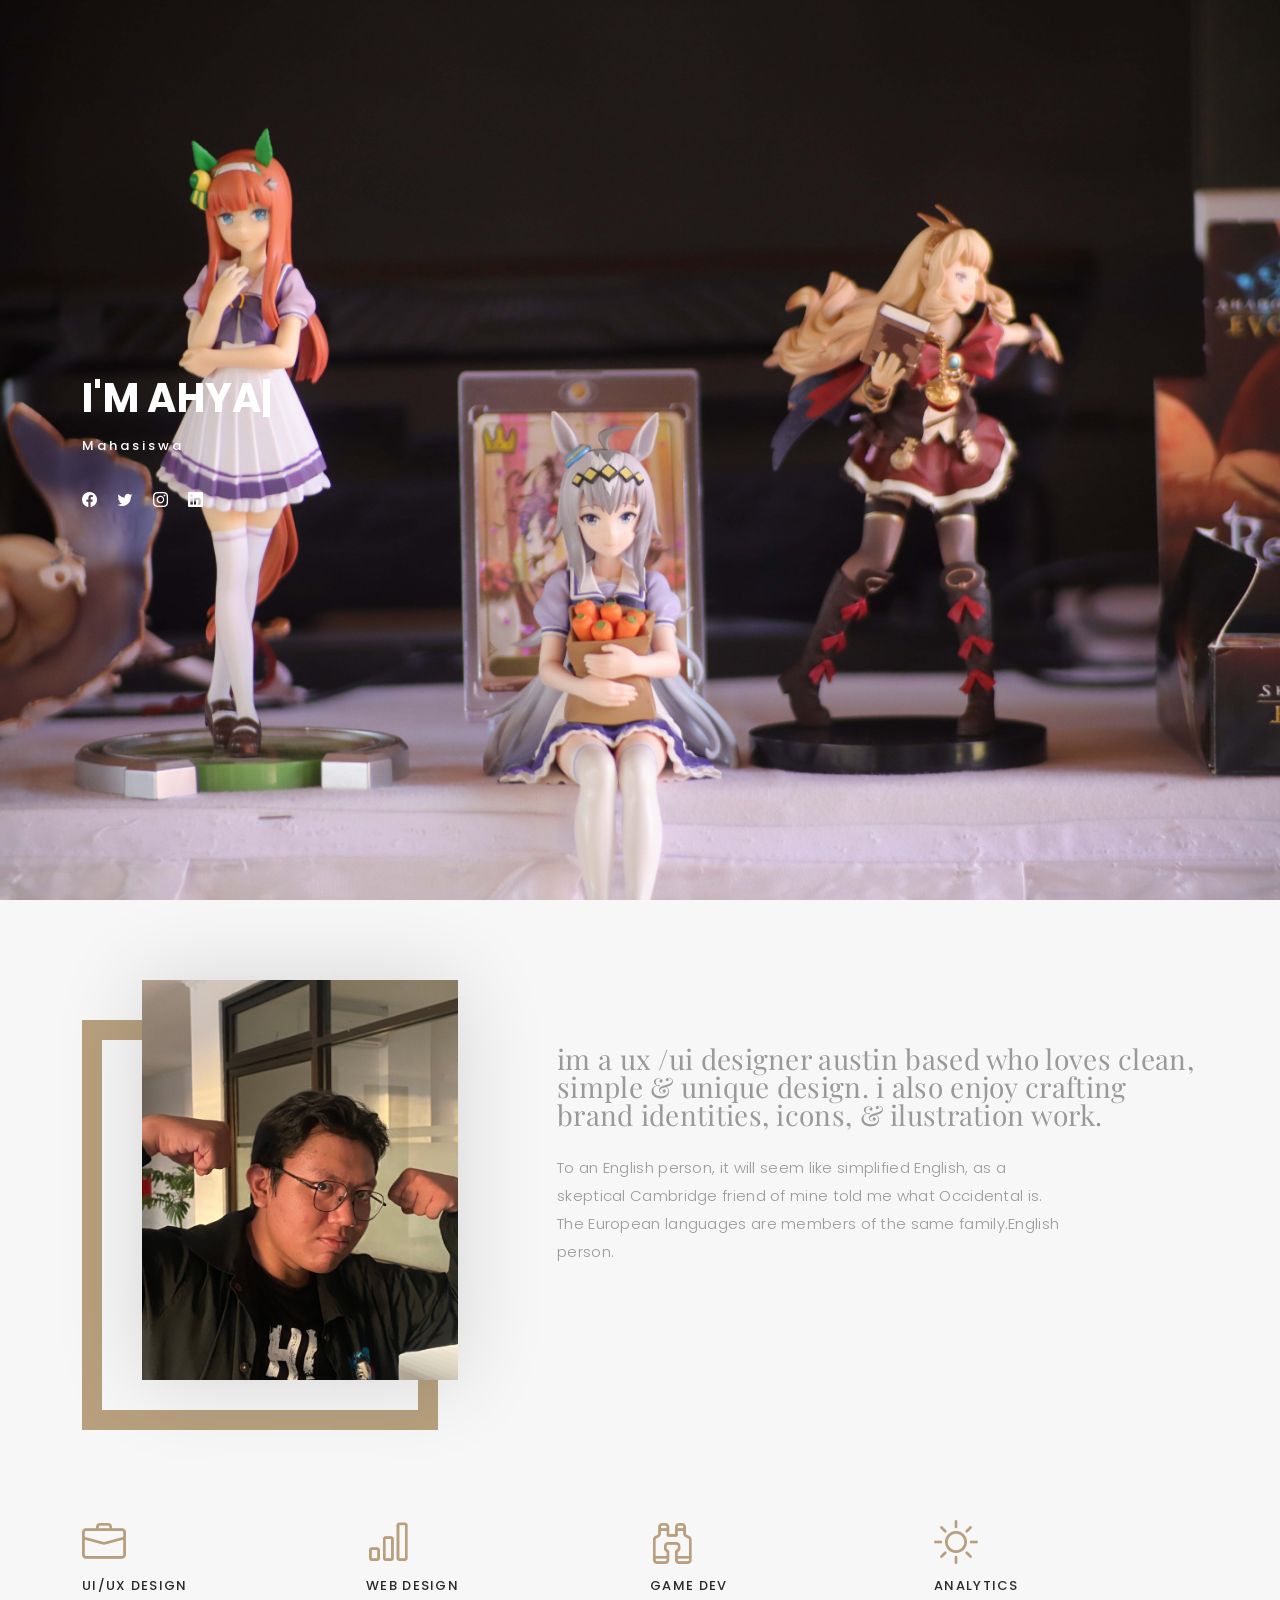
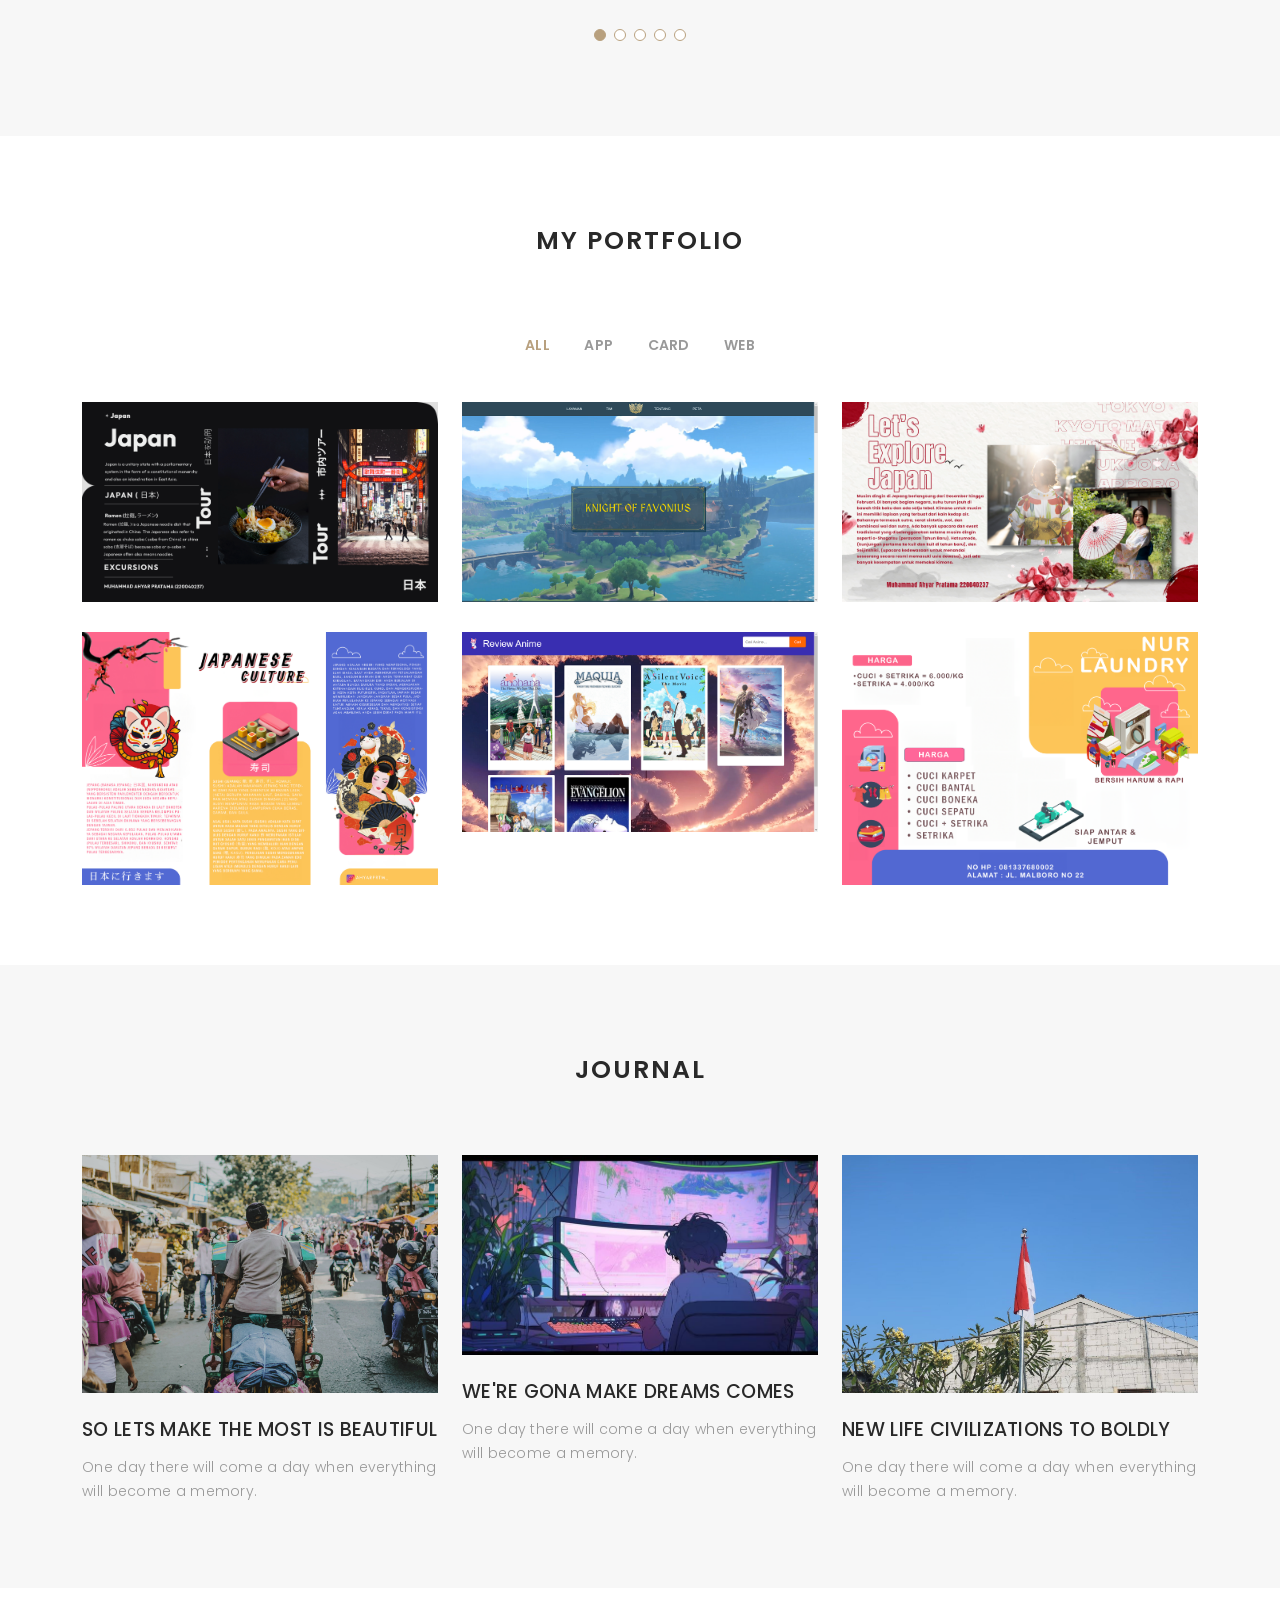
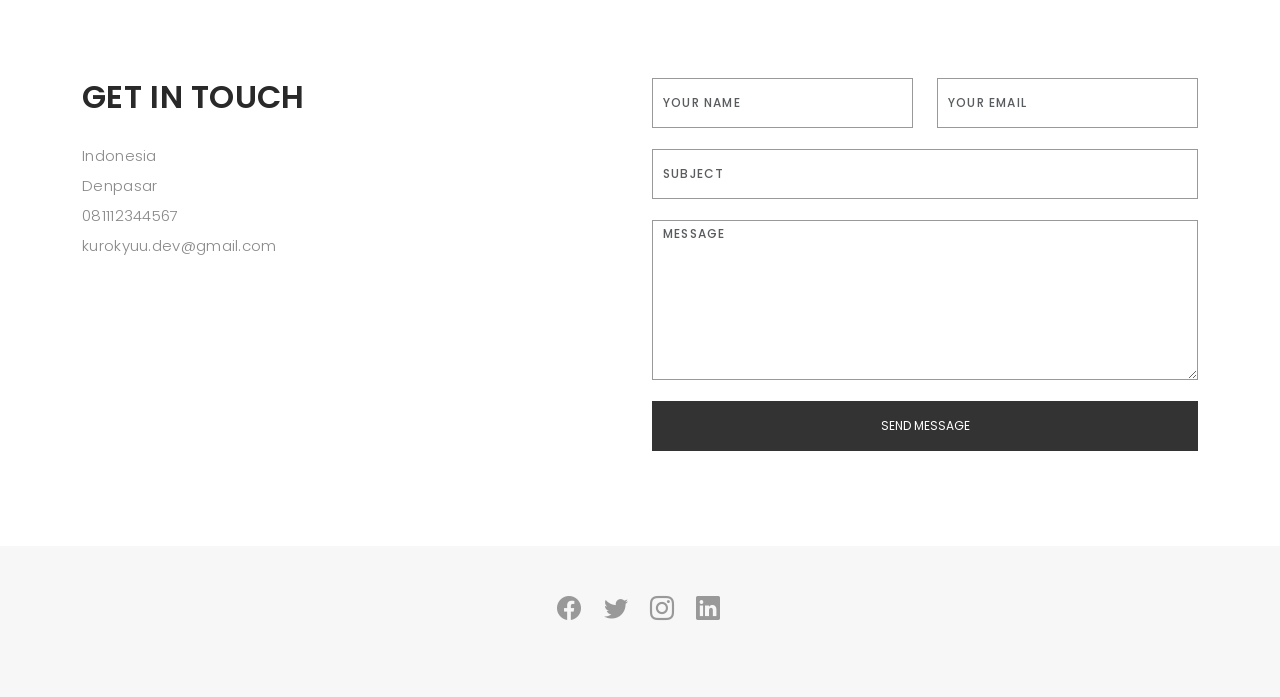
<file: index.html>
<!DOCTYPE html>
<html lang="en">

<head>
  <meta charset="utf-8">
  <meta content="width=device-width, initial-scale=1.0" name="viewport">

  <title>MY LIVE</title>
  <meta content="" name="description">
  <meta content="" name="keywords">

  <!-- Favicons -->
  <link href="assets/img/Fox.png" rel="icon">
  
  <!-- Google Fonts -->
  <link href="https://fonts.googleapis.com/css?family=Poppins:300,300i,400,400i,500,500i,600,600i,700,700i|Playfair+Display:400,400i,500,500i,600,600i,700,700i,900,900i" rel="stylesheet">

  <!-- Vendor CSS Files -->
  <link href="assets/vendor/bootstrap/css/bootstrap.min.css" rel="stylesheet">
  <link href="assets/vendor/bootstrap-icons/bootstrap-icons.css" rel="stylesheet">
  <link href="assets/vendor/boxicons/css/boxicons.min.css" rel="stylesheet">
  <link href="assets/vendor/glightbox/css/glightbox.min.css" rel="stylesheet">
  <link href="assets/vendor/swiper/swiper-bundle.min.css" rel="stylesheet">

  <!-- Template Main CSS File -->
  <link href="assets/css/style.css" rel="stylesheet">
</head>

<body>

  <!-- ======= Header ======= -->
  <header id="header" class="fixed-top ">
    <div class="container d-flex align-items-center justify-content-between">

      <a href="index.html" class="logo"><img src="assets/img/Fox.png" alt="" class="img-fluid">MyLife</a>

      <nav id="navbar" class="navbar">
        <ul>
          <li><a class="nav-link scrollto active" href="#hero">Home</a></li>
          <li><a class="nav-link scrollto" href="#about">About</a></li>
          <li><a class="nav-link  scrollto" href="#portfolio">Portfolio</a></li>
          <li><a class="nav-link  scrollto" href="#journal">Blog</a></li>
          <li><a class="nav-link scrollto" href="#contact">Contact</a></li>
        </ul>
        <i class="bi bi-list mobile-nav-toggle"></i>
      </nav><!-- .navbar -->

    </div>
  </header><!-- End Header -->

  <!-- ======= Hero Section ======= -->
  <div id="hero" class="home">

    <div class="container">
      <div class="hero-content">
        <h1>I'm <span class="typed" data-typed-items="Ahyar Pratama, UI/UX DESIGN, WEB DESIGN, GameDev, PHOTOGRAPHY, Wibbu"></span></h1>
        <p>Mahasiswa</p>

        <ul class="list-unstyled list-social">
          <li><a href="#"><i class="bi bi-facebook"></i></a></li>
          <li><a href="#"><i class="bi bi-twitter"></i></a></li>
          <li><a href="https://www.instagram.com/ryukaa_shin/" target="_blank"><i class="bi bi-instagram"></i></a></li>
          <li><a href="#"><i class="bi bi-linkedin"></i></a></li>
        </ul>
      </div>
    </div>
  </div><!-- End Hero -->

  <main id="main">

    <!-- ======= About Section ======= -->
    <div id="about" class="paddsection">
      <div class="container">
        <div class="row justify-content-between">

          <div class="col-lg-4 ">
            <div class="div-img-bg">
              <div class="about-img">
                <img src="assets/img/Ryuu.jpg" class="img-responsive" alt="me">
              </div>
            </div>
          </div>

          <div class="col-lg-7">
            <div class="about-descr">

              <p class="p-heading">im a ux /ui designer austin based who loves clean, simple & unique design. i also enjoy crafting brand identities, icons, & ilustration work. </p>
              <p class="separator">To an English person, it will seem like simplified English, as a skeptical Cambridge friend of mine told me what Occidental is. The European languages are members of the same family.English person.</p>

            </div>

          </div>
        </div>
      </div>
    </div><!-- End About Section -->

    <!-- ======= Services Section ======= -->
    <div id="services">
      <div class="container">

        <div class="services-slider swiper" data-aos="fade-up" data-aos-delay="100">
          <div class="swiper-wrapper">

            <div class="swiper-slide">
              <div class="services-block">
                <i class="bi bi-briefcase"></i>
                <span>UI/UX DESIGN</span>
              </div>
            </div><!-- End testimonial item -->

            <div class="swiper-slide">
              <div class="services-block">
                <i class="bi bi-bar-chart"></i>
                <span>WEB DESIGN</span>
              </div>
            </div><!-- End testimonial item -->

            <div class="swiper-slide">
              <div class="services-block">
                <i class="bi bi-binoculars"></i>
                <span>Game Dev</span>
              </div>
            </div><!-- End testimonial item -->

            <div class="swiper-slide">
              <div class="services-block">
                <i class="bi bi-brightness-high"></i>
                <span>Analytics</span>
              </div>
            </div><!-- End testimonial item -->

            <div class="swiper-slide">
              <div class="services-block">
                <i class="bi bi-calendar4-week"></i>
                <span>PHOTOGRAPHY</span>
              </div>
            </div><!-- End testimonial item -->

          </div>
          <div class="swiper-pagination"></div>
        </div>

      </div>

    </div><!-- End Services Section -->

    <!-- ======= Portfolio Section ======= -->
    <div id="portfolio" class="paddsection">

      <div class="container">
        <div class="section-title text-center">
          <h2>My Portfolio</h2>
        </div>
      </div>

      <div class="container">

        <div class="row">
          <div class="col-lg-12 d-flex justify-content-center">
            <ul id="portfolio-flters">
              <li data-filter="*" class="filter-active">All</li>
              <li data-filter=".filter-app">App</li>
              <li data-filter=".filter-card">Card</li>
              <li data-filter=".filter-web">Web</li>
            </ul>
          </div>
        </div>

        <div class="row portfolio-container">

          <div class="col-lg-4 col-md-6 portfolio-item filter-app">
            <img src="assets/img/portfolio/Detail 1.jpg" class="img-fluid" alt="">
            <div class="portfolio-info">
              <h4>App 1</h4>
              <p>App</p>
              <a href="assets/img/portfolio/Detail 1.jpg" data-gallery="portfolioGallery" class="portfolio-lightbox preview-link" title="App 1"><i class="bx bx-plus"></i></a>
              <a href="portfolio-details.html" class="details-link" title="More Details"><i class="bx bx-link"></i></a>
            </div>
          </div>

          <div class="col-lg-4 col-md-6 portfolio-item filter-web">
            <img src="assets/img/portfolio/Web 1.png" class="img-fluid" alt="">
            <div class="portfolio-info">
              <h4>Web 1</h4>
              <p>Web</p>
              <a href="assets/img/portfolio/Web 1.png" data-gallery="portfolioGallery" class="portfolio-lightbox preview-link" title="Web 3"><i class="bx bx-plus"></i></a>
              <a href="portfolio-details.html" class="details-link" title="More Details"><i class="bx bx-link"></i></a>
            </div>
          </div>

          <div class="col-lg-4 col-md-6 portfolio-item filter-app">
            <img src="assets/img/portfolio/Detail 2.jpg" class="img-fluid" alt="">
            <div class="portfolio-info">
              <h4>App 2</h4>
              <p>App</p>
              <a href="assets/img/portfolio/Detail 2.jpg" data-gallery="portfolioGallery" class="portfolio-lightbox preview-link" title="App 2"><i class="bx bx-plus"></i></a>
              <a href="portfolio-details.html" class="details-link" title="More Details"><i class="bx bx-link"></i></a>
            </div>
          </div>

          <div class="col-lg-4 col-md-6 portfolio-item filter-card">
            <img src="assets/img/portfolio/Detail 3.jpg" class="img-fluid" alt="">
            <div class="portfolio-info">
              <h4>Card 2</h4>
              <p>Card</p>
              <a href="assets/img/portfolio/Detail 3.jpg" data-gallery="portfolioGallery" class="portfolio-lightbox preview-link" title="Card 2"><i class="bx bx-plus"></i></a>
              <a href="portfolio-details.html" class="details-link" title="More Details"><i class="bx bx-link"></i></a>
            </div>
          </div>

          <div class="col-lg-4 col-md-6 portfolio-item filter-web">
            <img src="assets/img/portfolio/Web 2.png" class="img-fluid" alt="">
            <div class="portfolio-info">
              <h4>Web 2</h4>
              <p>Web</p>
              <a href="assets/img/portfolio/Web 2.png" data-gallery="portfolioGallery" class="portfolio-lightbox preview-link" title="Web 2"><i class="bx bx-plus"></i></a>
              <a href="portfolio-details.html" class="details-link" title="More Details"><i class="bx bx-link"></i></a>
            </div>
          </div>

          <div class="col-lg-4 col-md-6 portfolio-item filter-app">
            <img src="assets/img/portfolio/B.png" class="img-fluid" alt="">
            <div class="portfolio-info">
              <h4>App 3</h4>
              <p>App</p>
              <a href="assets/img/portfolio/B.png" data-gallery="portfolioGallery" class="portfolio-lightbox preview-link" title="App 3"><i class="bx bx-plus"></i></a>
              <a href="portfolio-details.html" class="details-link" title="More Details"><i class="bx bx-link"></i></a>
            </div>
          </div>

        </div>

      </div>

    </div><!-- End Portfolio Section -->

    <!-- ======= Journal Section ======= -->
    <div id="journal" class="text-left paddsection">

      <div class="container">
        <div class="section-title text-center">
          <h2>journal</h2>
        </div>
      </div>

      <div class="container">
        <div class="journal-block">
          <div class="row">

            <div class="col-lg-4 col-md-6">
              <div class="journal-info">

                <a href="blog-single.html"><img src="assets/img/Post 1.jpg" class="img-responsive" alt="img"></a>

                <div class="journal-txt">

                  <h4><a href="">SO LETS MAKE THE MOST IS BEAUTIFUL</a></h4>
                  <p class="separator">One day there will come a day when everything will become a memory.</p>

                </div>

              </div>
            </div>

            <div class="col-lg-4 col-md-6">
              <div class="journal-info">

                <a href="blog-single.html"><img src="assets/img/123.jpeg" class="img-responsive" alt="img"></a>

                <div class="journal-txt">

                  <h4><a href="">WE'RE GONA MAKE DREAMS COMES</a></h4>
                  <p class="separator">One day there will come a day when everything will become a memory.</p>

                </div>

              </div>
            </div>

            <div class="col-lg-4 col-md-6">
              <div class="journal-info">

                <a href="blog-single.html"><img src="assets/img/3.jpg" class="img-responsive" alt="img"></a>

                <div class="journal-txt">

                  <h4><a href="">NEW LIFE CIVILIZATIONS TO BOLDLY</a></h4>
                  <p class="separator">One day there will come a day when everything will become a memory.</p>

                </div>

              </div>
            </div>

          </div>
        </div>
      </div>

    </div><!-- End Journal Section -->

    <!-- ======= Contact Section ======= -->
    <div id="contact" class="paddsection">
      <div class="container">
        <div class="contact-block1">
          <div class="row">

            <div class="col-lg-6">
              <div class="contact-contact">

                <h2 class="mb-30">GET IN TOUCH</h2>

                <ul class="contact-details">
                  <li><span>Indonesia</span></li>
                  <li><span>Denpasar</span></li>
                  <li><span>081112344567</span></li>
                  <li><span>kurokyuu.dev@gmail.com</span></li>
                </ul>

              </div>
            </div>

            <div class="col-lg-6">
              <form action="forms/contact.php" method="post" role="form" class="php-email-form">
                <div class="row gy-3">

                  <div class="col-lg-6">
                    <div class="form-group contact-block1">
                      <input type="text" name="name" class="form-control" id="name" placeholder="Your Name" required>
                    </div>
                  </div>

                  <div class="col-lg-6">
                    <div class="form-group">
                      <input type="email" class="form-control" name="email" id="email" placeholder="Your Email" required>
                    </div>
                  </div>

                  <div class="col-lg-12">
                    <div class="form-group">
                      <input type="text" class="form-control" name="subject" id="subject" placeholder="Subject" required>
                    </div>
                  </div>

                  <div class="col-lg-12">
                    <div class="form-group">
                      <textarea class="form-control" name="message" placeholder="Message" required></textarea>
                    </div>
                  </div>

                  <div class="col-lg-12">
                    <div class="loading">Loading</div>
                    <div class="error-message"></div>
                    <div class="sent-message">Your message has been sent. Thank you!</div>
                  </div>

                  <div class="mt-0">
                    <input type="submit" class="btn btn-defeault btn-send" value="Send message">
                  </div>

                </div>
              </form>
            </div>
          </div>
        </div>
      </div>
    </div><!-- End Contact Section -->

  </main><!-- End #main -->

  <!-- ======= Footer ======= -->
  <div id="footer" class="text-center">
    <div class="container">
      <div class="socials-media text-center">

        <ul class="list-unstyled">
          <li><a href="#"><i class="bi bi-facebook"></i></a></li>
          <li><a href="#"><i class="bi bi-twitter"></i></a></li>
          <li><a href="https://www.instagram.com/ryukaa_shin/" target="_blank"><i class="bi bi-instagram"></i></a></li>
          <li><a href="https://www.linkedin.com/in/muhammad-ahyar-pratama-2b531b30a/" target="_blank"><i class="bi bi-linkedin"></i></a></li>
        </ul>

      </div>

    </div>
  </div>

  <a href="#" class="back-to-top d-flex align-items-center justify-content-center"><i class="bi bi-arrow-up-short"></i></a>

  <!-- Vendor JS Files -->
  <script src="assets/vendor/bootstrap/js/bootstrap.bundle.min.js"></script>
  <script src="assets/vendor/glightbox/js/glightbox.min.js"></script>
  <script src="assets/vendor/isotope-layout/isotope.pkgd.min.js"></script>
  <script src="assets/vendor/swiper/swiper-bundle.min.js"></script>
  <script src="assets/vendor/typed.js/typed.umd.js"></script>
  <script src="assets/vendor/php-email-form/validate.js"></script>

  <!-- Template Main JS File -->
  <script src="assets/js/main.js"></script>

</body>

</html>
</file>
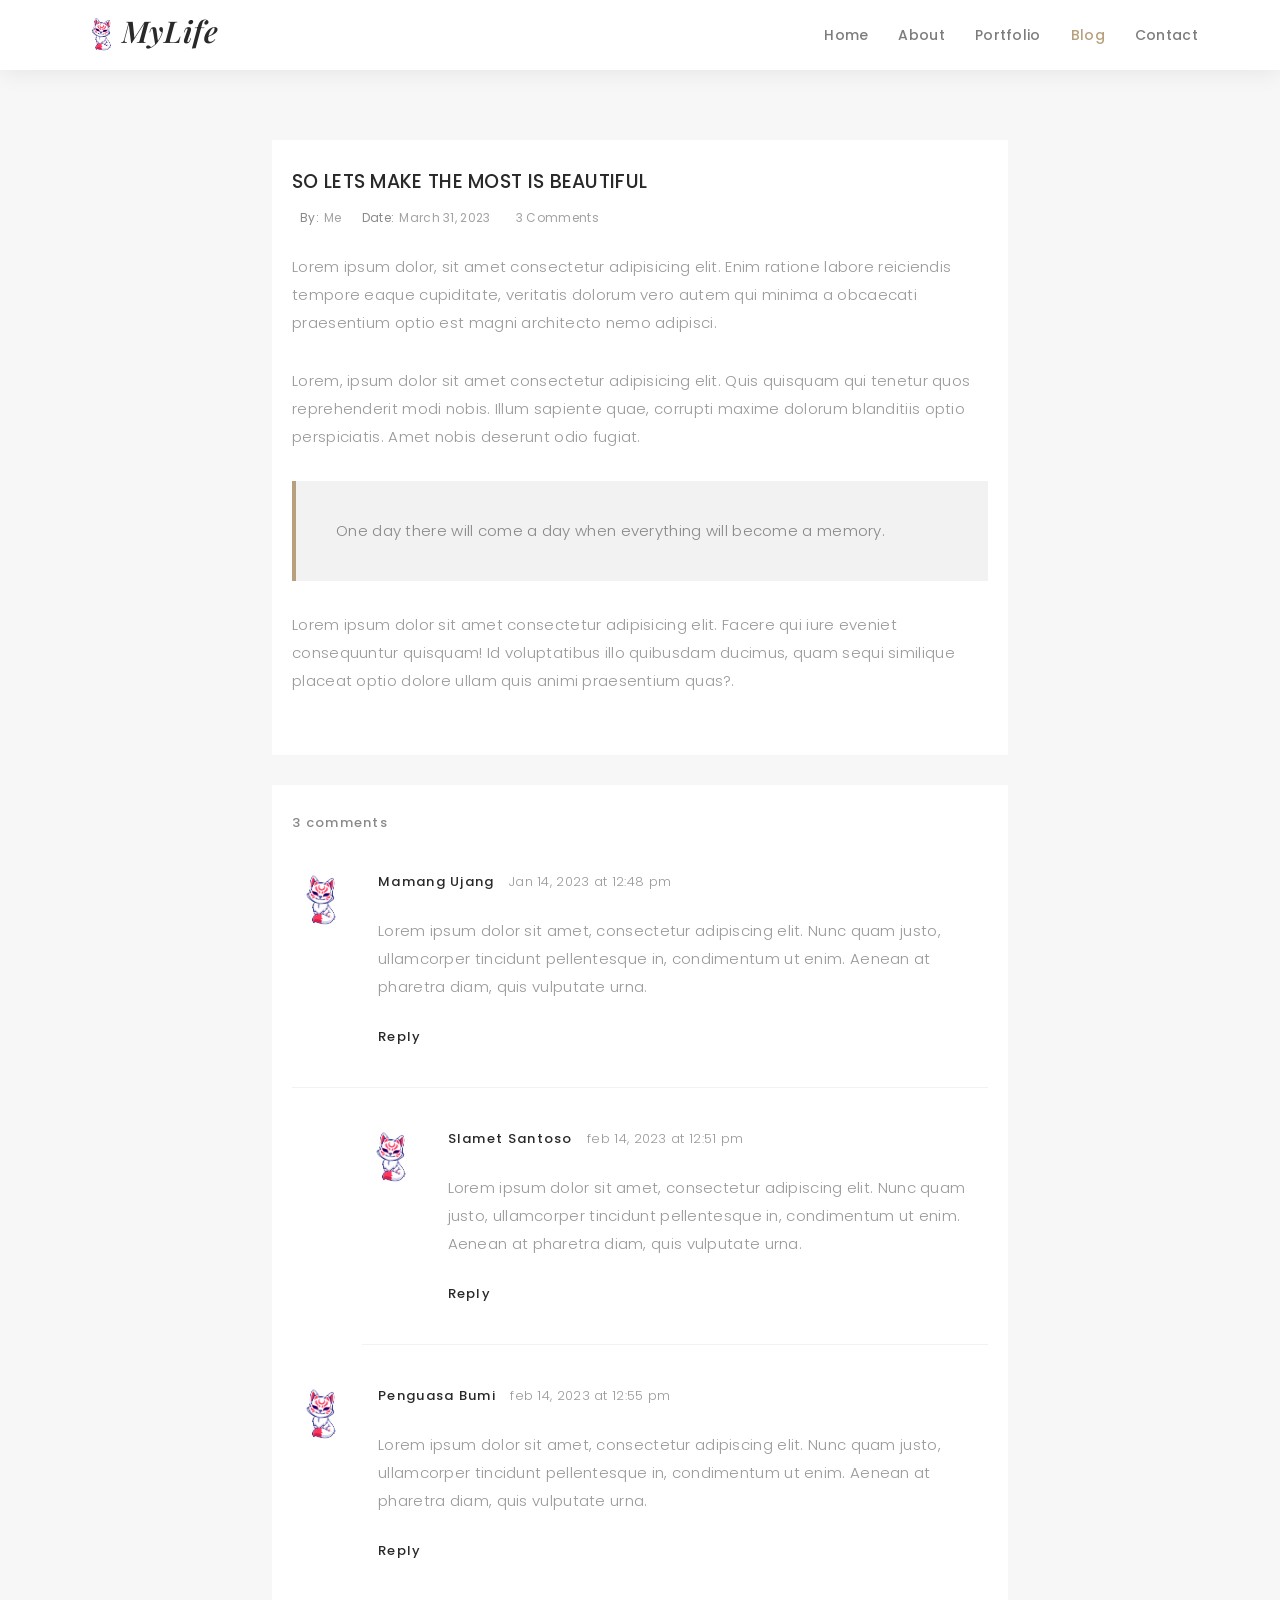
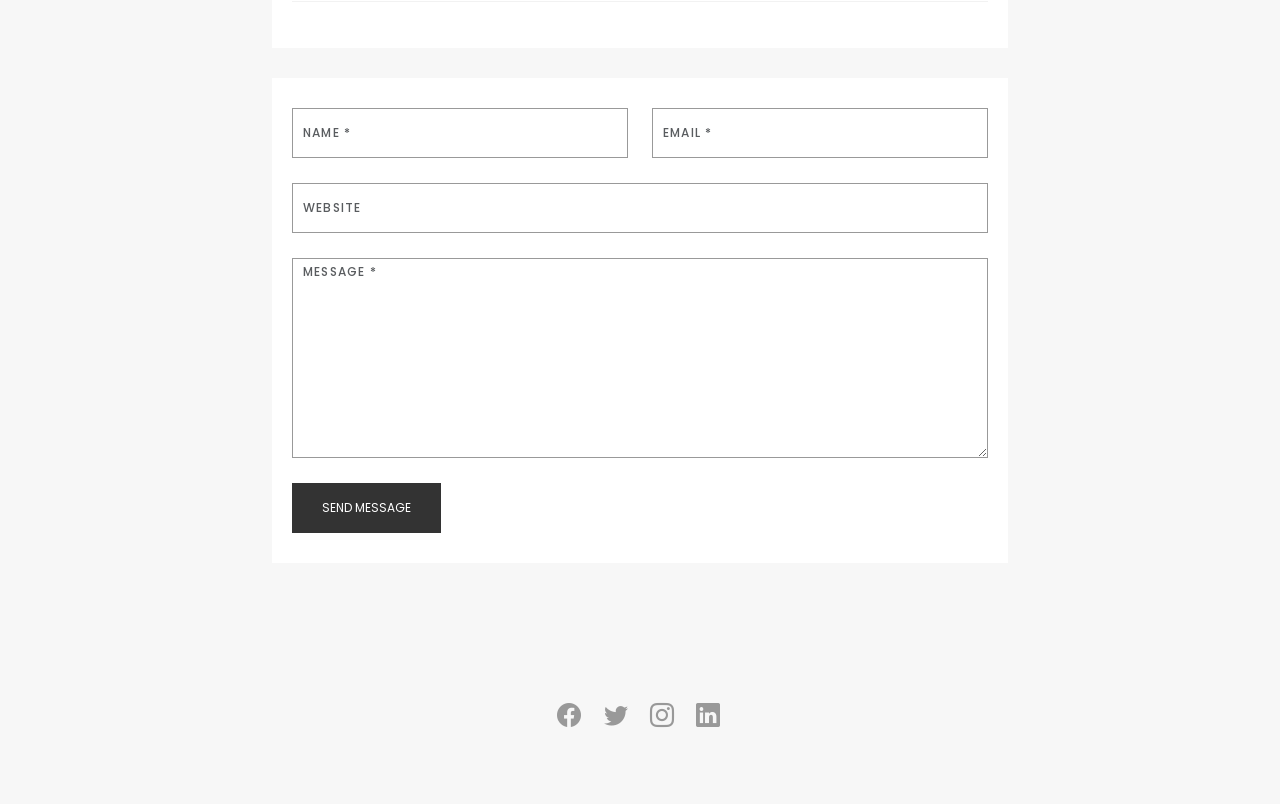
<file: blog-single.html>
<!DOCTYPE html>
<html lang="en">

<head>
  <meta charset="utf-8">
  <meta content="width=device-width, initial-scale=1.0" name="viewport">

  <title>Blog Single</title>
  <meta content="" name="description">
  <meta content="" name="keywords">

  <!-- Favicons -->
  <link href="assets/img/Fox.png" rel="icon">
  <link href="assets/img/Fox.png" rel="apple-touch-icon">

  <!-- Google Fonts -->
  <link href="https://fonts.googleapis.com/css?family=Poppins:300,300i,400,400i,500,500i,600,600i,700,700i|Playfair+Display:400,400i,500,500i,600,600i,700,700i,900,900i" rel="stylesheet">

  <!-- Vendor CSS Files -->
  <link href="assets/vendor/bootstrap/css/bootstrap.min.css" rel="stylesheet">
  <link href="assets/vendor/bootstrap-icons/bootstrap-icons.css" rel="stylesheet">
  <link href="assets/vendor/boxicons/css/boxicons.min.css" rel="stylesheet">
  <link href="assets/vendor/glightbox/css/glightbox.min.css" rel="stylesheet">
  <link href="assets/vendor/swiper/swiper-bundle.min.css" rel="stylesheet">

  <!-- Template Main CSS File -->
  <link href="assets/css/style.css" rel="stylesheet">

</head>

<body>

  <!-- ======= Header ======= -->
  <header id="header" class="fixed-top header-inner-pages">
    <div class="container d-flex align-items-center justify-content-between">

      <a href="index.html" class="logo"><img src="assets/img/Fox.png" alt="" class="img-fluid">MyLife</a>

      <nav id="navbar" class="navbar">
        <ul>
          <li><a class="nav-link scrollto " href="#hero">Home</a></li>
          <li><a class="nav-link scrollto" href="#about">About</a></li>
          <li><a class="nav-link  scrollto" href="#portfolio">Portfolio</a></li>
          <li><a class="nav-link active  scrollto" href="#journal">Blog</a></li>
          <li><a class="nav-link scrollto" href="#contact">Contact</a></li>
        </ul>
        <i class="bi bi-list mobile-nav-toggle"></i>
      </nav><!-- .navbar -->

    </div>
  </header><!-- End Header -->

  <main id="main">

    <!-- ======= Blog Single ======= -->
    <div class="main-content paddsection">
      <div class="container">
        <div class="row justify-content-center">
          <div class="col-md-8 col-md-offset-2">
            <div class="row">
              <div class="container-main single-main">
                <div class="col-md-12">
                  <div class="block-main mb-30">
                    <div class="content-main single-post padDiv">
                      <div class="journal-txt">
                        <h4><a href="#">SO LETS MAKE THE MOST IS BEAUTIFUL</a></h4>
                      </div>
                      <div class="post-meta">
                        <ul class="list-unstyled mb-0">
                          <li class="author">by:<a href="#">Me</a></li>
                          <li class="date">date:<a href="#">March 31, 2023</a></li>
                          <li class="commont"><i class="ion-ios-heart-outline"></i><a href="#">3 Comments</a></li>
                        </ul>
                      </div>
                      <p class="mb-30">Lorem ipsum dolor, sit amet consectetur adipisicing elit. Enim ratione labore reiciendis tempore eaque cupiditate, veritatis dolorum vero autem qui minima a obcaecati praesentium optio est magni architecto nemo adipisci.</p>
                      <p class="mb-30">Lorem, ipsum dolor sit amet consectetur adipisicing elit. Quis quisquam qui tenetur quos reprehenderit modi nobis. Illum sapiente quae, corrupti maxime dolorum blanditiis optio perspiciatis. Amet nobis deserunt odio fugiat.</p>
                      <blockquote>One day there will come a day when everything will become a memory.</blockquote>
                      <p class="mb-30">Lorem ipsum dolor sit amet consectetur adipisicing elit. Facere qui iure eveniet consequuntur quisquam! Id voluptatibus illo quibusdam ducimus, quam sequi similique placeat optio dolore ullam quis animi praesentium quas?.</p>
                    </div>
                  </div>
                </div>
                <div class="col-md-12">
                  <div class="comments text-left padDiv mb-30">
                    <div class="entry-comments">
                      <h6 class="mb-30">3 comments</h6>
                      <ul class="entry-comments-list list-unstyled">
                        <li>
                          <div class="entry-comments-item">
                            <img src="assets/img/Fox.png" class="entry-comments-avatar" alt="">
                            <div class="entry-comments-body">
                              <span class="entry-comments-author">Mamang Ujang</span>
                              <span><a href="#">Jan 14, 2023 at 12:48 pm</a></span>
                              <p class="mb-10">Lorem ipsum dolor sit amet, consectetur adipiscing elit. Nunc quam justo, ullamcorper tincidunt pellentesque in, condimentum ut enim. Aenean at pharetra diam, quis vulputate urna. </p>
                              <a class="rep" href="#">Reply</a>
                            </div>
                          </div>
                          <ul class="entry-comments-reply list-unstyled">
                            <li>
                              <div class="entry-comments-item">
                                <img src="assets/img/Fox.png" class="entry-comments-avatar" alt="">
                                <div class="entry-comments-body">
                                  <span class="entry-comments-author">Slamet Santoso</span>
                                  <span><a href="#">feb 14, 2023 at 12:51 pm</a></span>
                                  <p class="mb-10">Lorem ipsum dolor sit amet, consectetur adipiscing elit. Nunc quam justo, ullamcorper tincidunt pellentesque in, condimentum ut enim. Aenean at pharetra diam, quis vulputate urna.</p>
                                  <a class="rep" href="#">Reply</a>
                                </div>
                              </div>
                            </li>
                          </ul>
                        </li>
                        <li>
                          <div class="entry-comments-item">
                            <img src="assets/img/Fox.png" class="entry-comments-avatar" alt="">
                            <div class="entry-comments-body">
                              <span class="entry-comments-author">Penguasa Bumi</span>
                              <span><a href="#">feb 14, 2023 at 12:55 pm</a></span>
                              <p class="mb-10">Lorem ipsum dolor sit amet, consectetur adipiscing elit. Nunc quam justo, ullamcorper tincidunt pellentesque in, condimentum ut enim. Aenean at pharetra diam, quis vulputate urna. </p>
                              <a class="rep" href="#">Reply</a>
                            </div>
                          </div>
                        </li>
                      </ul>
                    </div>
                  </div>
                </div>
                <div class="col-lg-12">
                  <div class="cmt padDiv">
                    <form id="comment-form" method="post" action="" role="form">
                      <div class="row">
                        <div class="col-lg-6">
                          <div class="form-group">
                            <input id="form_name" type="text" name="name" class="form-control" placeholder="Name *" required="required">
                          </div>
                        </div>
                        <div class="col-lg-6">
                          <div class="form-group">
                            <input id="form_email" type="email" name="email" class="form-control" placeholder="email *" required="required">
                          </div>
                        </div>
                        <div class="col-md-12">
                          <div class="form-group">
                            <input id="form_name" type="text" name="website" class="form-control" placeholder="Website">
                          </div>
                        </div>
                        <div class="col-lg-12">
                          <div class="form-group">
                            <textarea id="form_message" name="message" class="form-control" placeholder="Message *" style="height: 200px;" required="required"></textarea>
                          </div>
                        </div>
                        <div class="col-lg-12">
                          <input type="submit" class="btn btn-defeault btn-send" value="Send message">
                        </div>
                      </div>
                    </form>
                  </div>
                </div>
              </div>
            </div>
          </div>
        </div>
      </div>
    </div><!-- End Blog Single -->

  </main><!-- End #main -->

  <!-- ======= Footer ======= -->
  <div id="footer" class="text-center">
    <div class="container">
      <div class="socials-media text-center">

        <ul class="list-unstyled">
          <li><a href="#"><i class="bi bi-facebook"></i></a></li>
          <li><a href="#"><i class="bi bi-twitter"></i></a></li>
          <li><a href="#"><i class="bi bi-instagram"></i></a></li>
          <li><a href="#"><i class="bi bi-linkedin"></i></a></li>
        </ul>
      </div>
    </div>
  </div><!-- End Footer -->

  <a href="#" class="back-to-top d-flex align-items-center justify-content-center"><i class="bi bi-arrow-up-short"></i></a>

  <!-- Vendor JS Files -->
  <script src="assets/vendor/bootstrap/js/bootstrap.bundle.min.js"></script>
  <script src="assets/vendor/glightbox/js/glightbox.min.js"></script>
  <script src="assets/vendor/isotope-layout/isotope.pkgd.min.js"></script>
  <script src="assets/vendor/swiper/swiper-bundle.min.js"></script>
  <script src="assets/vendor/typed.js/typed.umd.js"></script>
  <script src="assets/vendor/php-email-form/validate.js"></script>

  <!-- Template Main JS File -->
  <script src="assets/js/main.js"></script>

</body>

</html>
</file>
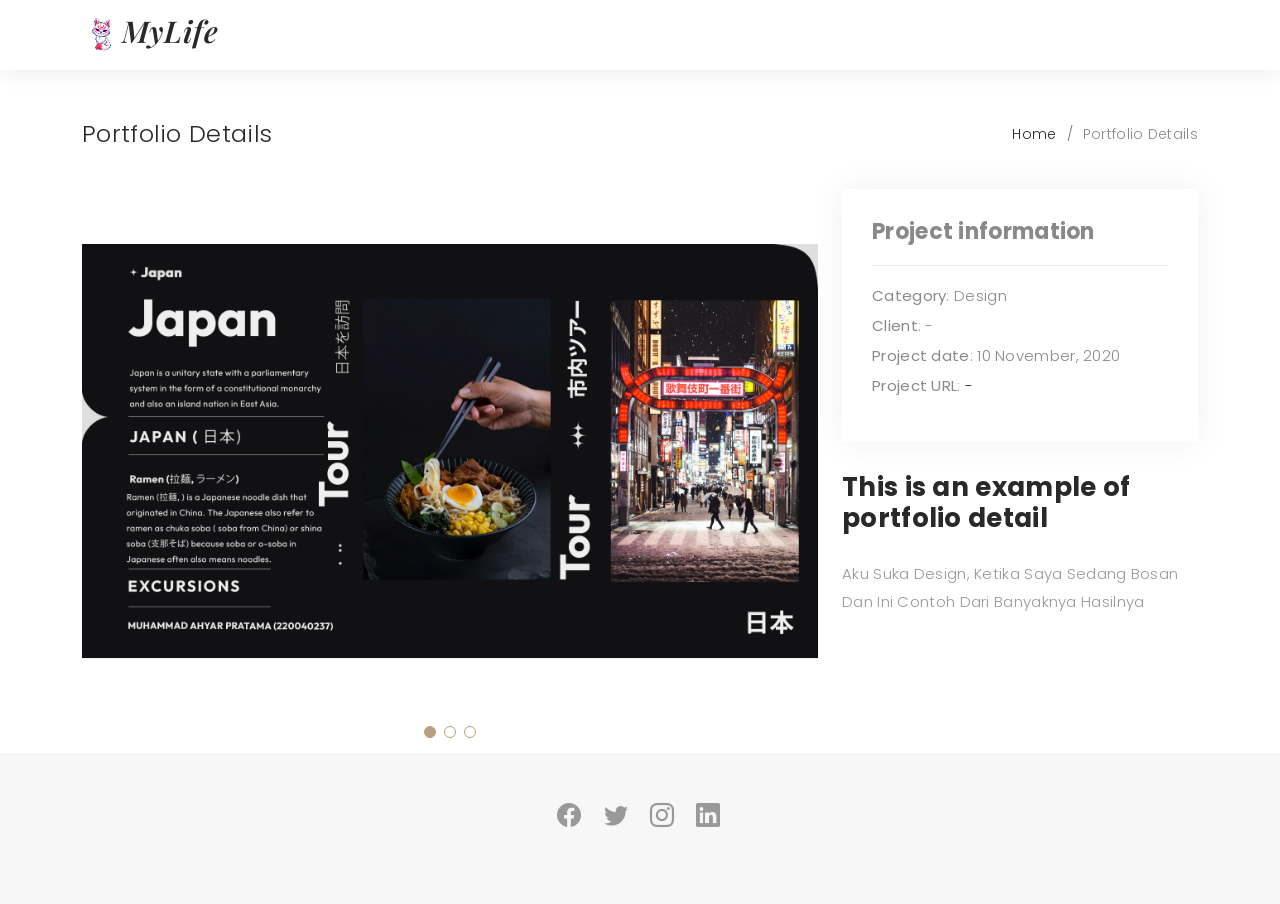
<file: portfolio-details.html>
<!DOCTYPE html>
<html lang="en">

<head>
  <meta charset="utf-8">
  <meta content="width=device-width, initial-scale=1.0" name="viewport">

  <title>Portfolio Details</title>
  <meta content="" name="description">
  <meta content="" name="keywords">

  <!-- Favicons -->
  <link href="assets/img/Fox.png" rel="icon">
  <link href="assets/img/Fox.png" rel="apple-touch-icon">

  <!-- Google Fonts -->
  <link href="https://fonts.googleapis.com/css?family=Poppins:300,300i,400,400i,500,500i,600,600i,700,700i|Playfair+Display:400,400i,500,500i,600,600i,700,700i,900,900i" rel="stylesheet">

  <!-- Vendor CSS Files -->
  <link href="assets/vendor/bootstrap/css/bootstrap.min.css" rel="stylesheet">
  <link href="assets/vendor/bootstrap-icons/bootstrap-icons.css" rel="stylesheet">
  <link href="assets/vendor/boxicons/css/boxicons.min.css" rel="stylesheet">
  <link href="assets/vendor/glightbox/css/glightbox.min.css" rel="stylesheet">
  <link href="assets/vendor/swiper/swiper-bundle.min.css" rel="stylesheet">

  <!-- Template Main CSS File -->
  <link href="assets/css/style.css" rel="stylesheet">
</head>

<body>

  <!-- ======= Header ======= -->
  <header id="header" class="fixed-top header-inner-pages">
    <div class="container d-flex align-items-center justify-content-between">

      <a href="index.html" class="logo"><img src="assets/img/Fox.png" alt="" class="img-fluid">MyLife</a>
    </div>
  </header><!-- End Header -->

  <main id="main">

    <!-- ======= Breadcrumbs Section ======= -->
    <section class="breadcrumbs">
      <div class="container">

        <div class="d-flex justify-content-between align-items-center">
          <h2>Portfolio Details</h2>
          <ol>
            <li><a href="index.html">Home</a></li>
            <li>Portfolio Details</li>
          </ol>
        </div>

      </div>
    </section><!-- Breadcrumbs Section -->

    <!-- ======= Portfolio Details Section ======= -->
    <section id="portfolio-details" class="portfolio-details">
      <div class="container">

        <div class="row gy-4">

          <div class="col-lg-8">
            <div class="portfolio-details-slider swiper">
              <div class="swiper-wrapper align-items-center">

                <div class="swiper-slide">
                  <img src="assets/img/portfolio/Detail 1.jpg" alt="">
                </div>

                <div class="swiper-slide">
                  <img src="assets/img/portfolio/Detail 2.jpg" alt="">
                </div>

                <div class="swiper-slide">
                  <img src="assets/img/portfolio/Detail 3.jpg" alt="">
                </div>

              </div>
              <div class="swiper-pagination"></div>
            </div>
          </div>

          <div class="col-lg-4">
            <div class="portfolio-info">
              <h3>Project information</h3>
              <ul>
                <li><strong>Category</strong>: Design</li>
                <li><strong>Client</strong>: -</li>
                <li><strong>Project date</strong>: 10 November, 2020</li>
                <li><strong>Project URL</strong>: <a href="#">-</a></li>
              </ul>
            </div>
            <div class="portfolio-description">
              <h2>This is an example of portfolio detail</h2>
              <p>
               Aku Suka Design, Ketika Saya Sedang Bosan Dan Ini Contoh Dari Banyaknya Hasilnya</p>
            </div>
          </div>

        </div>

      </div>
    </section><!-- End Portfolio Details Section -->

  </main><!-- End #main -->

  <!-- ======= Footer ======= -->
  <div id="footer" class="text-center">
    <div class="container">
      <div class="socials-media text-center">

        <ul class="list-unstyled">
          <li><a href="#"><i class="bi bi-facebook"></i></a></li>
          <li><a href="#"><i class="bi bi-twitter"></i></a></li>
          <li><a href="#"><i class="bi bi-instagram"></i></a></li>
          <li><a href="#"><i class="bi bi-linkedin"></i></a></li>
        </ul>

      </div>

    </div>
  </div><!-- End Footer -->

  <a href="#" class="back-to-top d-flex align-items-center justify-content-center"><i class="bi bi-arrow-up-short"></i></a>

  <!-- Vendor JS Files -->
  <script src="assets/vendor/bootstrap/js/bootstrap.bundle.min.js"></script>
  <script src="assets/vendor/glightbox/js/glightbox.min.js"></script>
  <script src="assets/vendor/isotope-layout/isotope.pkgd.min.js"></script>
  <script src="assets/vendor/swiper/swiper-bundle.min.js"></script>
  <script src="assets/vendor/typed.js/typed.umd.js"></script>
  <script src="assets/vendor/php-email-form/validate.js"></script>

  <!-- Template Main JS File -->
  <script src="assets/js/main.js"></script>

</body>

</html>
</file>
<file: assets/css/style.css>
body {
  background: #ffffff;
  color: #898989;
  font-family: "Poppins", helvetica;
  font-size: 15px;
  font-weight: 300;
  line-height: 20px;
  letter-spacing: 0.02em;
  overflow-x: hidden;
  margin: 0 auto;
  padding: 0;
  box-sizing: border-box;
}

h1,
h2,
h3,
h4,
h5,
h6 {
  margin: 0;
}

h2 {
  color: #292929;
  font-weight: 600;
}

h4 {
  color: #292929;
  font-size: 14px;
  font-weight: 600;
}

a {
  color: #292929;
  text-decoration: none !important;
  transition: all 0.5s ease-in-out 0s;
}

a:hover {
  transition: all 0.5s ease-in-out 0s;
}

p {
  margin: 25px 0;
  padding: 0;
  font-size: 15px;
  color: #999999;
  line-height: 28px;
}

::-moz-selection {
  background: #b8a07e;
  color: #fff;
}

::selection {
  background: #b8a07e;
  color: #fff;
}

.btn {
  background: #333;
  border: medium none;
  border-radius: 0;
  color: #fff;
  font-size: 12px;
  height: 50px;
  line-height: 50px;
  padding: 0 30px;
  text-transform: uppercase;
}

.btn:hover,
.btn:focus {
  color: #fff;
}

.padDiv {
  padding: 30px 20px;
}

.section-title {
  margin-bottom: 70px;
}

.section-title h2 {
  font-size: 25px;
  letter-spacing: 2px;
  text-transform: uppercase;
}

.form-control {
  background-color: transparent;
  border: 1px solid #999;
  border-radius: 0;
  color: #999999;
  font-size: 12px;
  font-weight: 500;
  height: 50px;
  letter-spacing: 0.1em;
  padding-left: 10px;
  margin: 0 0 25px 0;
  line-height: 14px;
  text-transform: uppercase;
}

.form-control:focus {
  box-shadow: none;
  outline: 0 none;
}

.paddsection {
  padding-top: 90px;
  padding-bottom: 90px;
}

.paddsections {
  padding-top: 90px;
  padding-bottom: 90px !important;
}

.hvr-shutter-in-horizontal::before {
  background: #333;
}

.hvr-shutter-in-horizontal:hover {
  background: #b8a07e;
}

.mb-30 {
  margin-bottom: 30px;
}

.main-content {
  padding-top: 140px;
}

/*--------------------------------------------------------------
# Back to top button
--------------------------------------------------------------*/
.back-to-top {
  position: fixed;
  visibility: hidden;
  opacity: 0;
  right: 15px;
  bottom: 15px;
  z-index: 996;
  background: #b8a07e;
  width: 40px;
  height: 40px;
  border-radius: 4px;
  transition: all 0.4s;
}

.back-to-top i {
  font-size: 28px;
  color: #fff;
  line-height: 0;
}

.back-to-top:hover {
  background: #c6b398;
  color: #fff;
}

.back-to-top.active {
  visibility: visible;
  opacity: 1;
}

/*--------------------------------------------------------------
# Header
--------------------------------------------------------------*/
#header {
  transition: all 0.5s;
  z-index: 997;
  padding: 15px 0;
  background-color: #fff;
  top: -100%;
  box-shadow: 0px 2px 25px rgba(0, 0, 0, 0.08);
}

#header.header-scrolled,
#header.header-inner-pages {
  top: 0;
}

#header .logo {
  font-size: 30px;
  margin: 0;
  padding: 0;
  line-height: 1;
  font-weight: 600;
  letter-spacing: 1px;
  font-family: "Playfair Display", sans-serif;
  font-style: italic;
}

#header .logo a {
  color: #898989;
}

#header .logo img {
  max-height: 40px;
}

@media (max-width: 992px) {
  #header {
    border: 0;
  }
}

/*--------------------------------------------------------------
# Navigation Menu
--------------------------------------------------------------*/
/**
* Desktop Navigation 
*/
.navbar {
  padding: 0;
}

.navbar ul {
  margin: 0;
  padding: 0;
  display: flex;
  list-style: none;
  align-items: center;
}

.navbar li {
  position: relative;
}

.navbar a,
.navbar a:focus {
  display: flex;
  align-items: center;
  justify-content: space-between;
  padding: 10px 0 10px 30px;
  font-family: "Poppins", sans-serif;
  font-size: 14px;
  font-weight: 500;
  color: #7e7d7d;
  white-space: nowrap;
  transition: 0.3s;
}

.navbar a i,
.navbar a:focus i {
  font-size: 12px;
  line-height: 0;
  margin-left: 5px;
}

.navbar a:hover,
.navbar .active,
.navbar .active:focus,
.navbar li:hover>a {
  color: #b8a07e;
}

.navbar .dropdown ul {
  display: block;
  position: absolute;
  left: 30px;
  top: calc(100% + 30px);
  margin: 0;
  padding: 10px 0;
  z-index: 99;
  opacity: 0;
  visibility: hidden;
  background: #fff;
  box-shadow: 0px 0px 30px rgba(127, 137, 161, 0.25);
  transition: 0.3s;
}

.navbar .dropdown ul li {
  min-width: 200px;
}

.navbar .dropdown ul a {
  padding: 10px 20px;
  font-weight: 400;
}

.navbar .dropdown ul a i {
  font-size: 12px;
}

.navbar .dropdown ul a:hover,
.navbar .dropdown ul .active:hover,
.navbar .dropdown ul li:hover>a {
  color: #b8a07e;
}

.navbar .dropdown:hover>ul {
  opacity: 1;
  top: 100%;
  visibility: visible;
}

.navbar .dropdown .dropdown ul {
  top: 0;
  left: calc(100% - 30px);
  visibility: hidden;
}

.navbar .dropdown .dropdown:hover>ul {
  opacity: 1;
  top: 0;
  left: 100%;
  visibility: visible;
}

@media (max-width: 1366px) {
  .navbar .dropdown .dropdown ul {
    left: -90%;
  }

  .navbar .dropdown .dropdown:hover>ul {
    left: -100%;
  }
}

/**
* Mobile Navigation 
*/
.mobile-nav-toggle {
  color: #4b4a4a;
  font-size: 28px;
  cursor: pointer;
  display: none;
  line-height: 0;
  transition: 0.5s;
}

.mobile-nav-toggle.bi-x {
  color: #fff;
}

@media (max-width: 991px) {
  .mobile-nav-toggle {
    display: block;
  }

  .navbar ul {
    display: none;
  }
}

.navbar-mobile {
  position: fixed;
  overflow: hidden;
  top: 0;
  right: 0;
  left: 0;
  bottom: 0;
  background: rgba(49, 49, 49, 0.9);
  transition: 0.3s;
}

.navbar-mobile .mobile-nav-toggle {
  position: absolute;
  top: 15px;
  right: 15px;
}

.navbar-mobile ul {
  display: block;
  position: absolute;
  top: 55px;
  right: 15px;
  bottom: 15px;
  left: 15px;
  padding: 10px 0;
  border-radius: 10px;
  background-color: #fff;
  overflow-y: auto;
  transition: 0.3s;
}

.navbar-mobile a,
.navbar-mobile a:focus {
  padding: 10px 20px;
  font-size: 15px;
  color: #4b4a4a;
}

.navbar-mobile a:hover,
.navbar-mobile .active,
.navbar-mobile li:hover>a {
  color: #b8a07e;
}

.navbar-mobile .getstarted,
.navbar-mobile .getstarted:focus {
  margin: 15px;
}

.navbar-mobile .dropdown ul {
  position: static;
  display: none;
  margin: 10px 20px;
  padding: 10px 0;
  z-index: 99;
  opacity: 1;
  visibility: visible;
  background: #fff;
  box-shadow: 0px 0px 30px rgba(127, 137, 161, 0.25);
}

.navbar-mobile .dropdown ul li {
  min-width: 200px;
}

.navbar-mobile .dropdown ul a {
  padding: 10px 20px;
}

.navbar-mobile .dropdown ul a i {
  font-size: 12px;
}

.navbar-mobile .dropdown ul a:hover,
.navbar-mobile .dropdown ul .active:hover,
.navbar-mobile .dropdown ul li:hover>a {
  color: #b8a07e;
}

.navbar-mobile .dropdown>.dropdown-active {
  display: block;
}

/*--------------------------------------------------------------
# Hero
--------------------------------------------------------------*/
#hero {
  background: url("../img/home.jpg") repeat scroll center center/cover;
  height: 100vh;
  width: 100%;
}

#hero .hero-content {
  height: 100vh;
  text-align: left;
  width: 100%;
  display: flex;
  justify-content: center;
  flex-direction: column;
}

.hero-content h1 {
  font-size: 40px;
  font-weight: 700;
  margin-bottom: 10px;
  text-transform: uppercase;
  color: #fff;
}

.hero-content p {
  font-size: 13px;
  letter-spacing: 3px;
  margin-top: 0;
  margin-bottom: 30px;
  text-transform: capitalize;
  color: #fff;
  font-weight: 500;
}

.hero-content .list-social li {
  float: left;
  margin-right: 20px;
}

.hero-content .list-social li i {
  color: #fff;
  font-size: 15px;
}

/*--------------------------------------------------------------
# Breadcrumbs
--------------------------------------------------------------*/
.breadcrumbs {
  padding: 120px 0 0 0;
  background-color: white;
  min-height: 40px;
}

@media (max-width: 992px) {
  .breadcrumbs {
    padding-top: 100px;
  }
}

.breadcrumbs h2 {
  font-size: 24px;
  font-weight: 300;
  margin: 0;
}

@media (max-width: 992px) {
  .breadcrumbs h2 {
    margin: 0 0 10px 0;
  }
}

.breadcrumbs ol {
  display: flex;
  flex-wrap: wrap;
  list-style: none;
  padding: 0;
  margin: 0;
  font-size: 14px;
}

.breadcrumbs ol li+li {
  padding-left: 10px;
}

.breadcrumbs ol li+li::before {
  display: inline-block;
  padding-right: 10px;
  color: #6c757d;
  content: "/";
}

@media (max-width: 768px) {
  .breadcrumbs .d-flex {
    display: block !important;
  }

  .breadcrumbs ol {
    display: block;
  }

  .breadcrumbs ol li {
    display: inline-block;
  }
}

/*-----------------------------------------------------------------------------------*/
/*  About
/*-----------------------------------------------------------------------------------*/
#about {
  width: 100%;
  height: auto;
  background: #f7f7f7;
  padding-top: 120px;
}

#about .div-img-bg {
  padding-bottom: 30px;
  border: 20px solid #b8a07e;
}

#about .div-img-bg .about-img img {
  width: 100%;
  box-shadow: 0px 0px 85px 0px rgba(0, 0, 0, 0.14);
  margin-top: -60px;
  margin-left: 40px;
  height: 400px;
  -o-object-fit: cover;
  object-fit: cover;
}

#about .about-descr .p-heading {
  font-family: "Playfair Display", serif;
  font-size: 28px;
  text-align: left;
}

#about .about-descr .separator {
  max-width: 80%;
  margin-bottom: 0;
  text-align: left;
}

/*--------------------------------------------------------------
# Services
--------------------------------------------------------------*/
#services {
  background: #f7f7f7;
  position: relative;
  padding-bottom: 80px;
}

.services-block span {
  margin: 10px 0;
  position: relative;
  font-size: 13px;
  color: #292929;
  letter-spacing: 0.1em;
  font-weight: 500;
  text-transform: uppercase;
  display: block;
}

.services-block .separator {
  margin: 0;
  font-size: 13px;
  line-height: 22px;
}

.services-block i {
  font-size: 44px;
  color: #b8a07e;
  line-height: 44px;
}

.services-slider .swiper-pagination {
  margin-top: 30px;
  position: relative;
}

.services-slider .swiper-pagination .swiper-pagination-bullet {
  width: 12px;
  height: 12px;
  background-color: #fff;
  opacity: 1;
  border: 1px solid #b8a07e;
}

.services-slider .swiper-pagination .swiper-pagination-bullet-active {
  background-color: #b8a07e;
}

/*--------------------------------------------------------------
# Portfolio
--------------------------------------------------------------*/
#portfolio {
  position: relative;
  padding-bottom: 50px;
}

#portfolio #portfolio-flters {
  padding: 0;
  margin: 0 auto 35px auto;
  list-style: none;
  text-align: center;
  border-radius: 50px;
  padding: 2px 15px;
}

#portfolio #portfolio-flters li {
  cursor: pointer;
  display: inline-block;
  padding: 10px 15px 8px 15px;
  font-size: 14px;
  font-weight: 600;
  line-height: 1;
  text-transform: uppercase;
  color: #999999;
  margin-bottom: 5px;
  transition: all 0.3s ease-in-out;
}

#portfolio #portfolio-flters li:hover,
#portfolio #portfolio-flters li.filter-active {
  color: #b8a07e;
}

#portfolio #portfolio-flters li:last-child {
  margin-right: 0;
}

#portfolio .portfolio-item {
  margin-bottom: 30px;
}

#portfolio .portfolio-item .portfolio-info {
  opacity: 0;
  position: absolute;
  left: 30px;
  right: 30px;
  bottom: 0;
  z-index: 3;
  transition: all ease-in-out 0.3s;
  background: rgba(255, 255, 255, 0.9);
  padding: 15px;
}

#portfolio .portfolio-item .portfolio-info h4 {
  font-size: 18px;
  color: #666;
  font-weight: 600;
  margin-bottom: 10px;
}

#portfolio .portfolio-item .portfolio-info p {
  color: #999;
  font-size: 14px;
  margin: 0;
  padding: 0;
}

#portfolio .portfolio-item .portfolio-info .preview-link,
#portfolio .portfolio-item .portfolio-info .details-link {
  position: absolute;
  right: 40px;
  font-size: 24px;
  top: calc(50% - 18px);
  color: #b8a07e;
}

#portfolio .portfolio-item .portfolio-info .preview-link:hover,
#portfolio .portfolio-item .portfolio-info .details-link:hover {
  color: #cab89f;
}

#portfolio .portfolio-item .portfolio-info .details-link {
  right: 10px;
}

#portfolio .portfolio-item:hover .portfolio-info {
  opacity: 1;
  bottom: 20px;
}

/*--------------------------------------------------------------
# Portfolio Details
--------------------------------------------------------------*/
.portfolio-details {
  padding-top: 40px;
}

.portfolio-details .portfolio-details-slider img {
  width: 100%;
}

.portfolio-details .portfolio-details-slider .swiper-pagination {
  margin-top: 20px;
  position: relative;
}

.portfolio-details .portfolio-details-slider .swiper-pagination .swiper-pagination-bullet {
  width: 12px;
  height: 12px;
  background-color: #fff;
  opacity: 1;
  border: 1px solid #b8a07e;
}

.portfolio-details .portfolio-details-slider .swiper-pagination .swiper-pagination-bullet-active {
  background-color: #b8a07e;
}

.portfolio-details .portfolio-info {
  padding: 30px;
  box-shadow: 0px 0 30px rgba(75, 74, 74, 0.08);
}

.portfolio-details .portfolio-info h3 {
  font-size: 22px;
  font-weight: 700;
  margin-bottom: 20px;
  padding-bottom: 20px;
  border-bottom: 1px solid #eee;
}

.portfolio-details .portfolio-info ul {
  list-style: none;
  padding: 0;
  font-size: 15px;
}

.portfolio-details .portfolio-info ul li+li {
  margin-top: 10px;
}

.portfolio-details .portfolio-description {
  padding-top: 30px;
}

.portfolio-details .portfolio-description h2 {
  font-size: 26px;
  font-weight: 700;
  margin-bottom: 20px;
}

.portfolio-details .portfolio-description p {
  padding: 0;
}

/*--------------------------------------------------------------
# Journal
--------------------------------------------------------------*/
#journal,
#journal-blog {
  height: auto;
  width: 100%;
  background: #f7f7f7;
  padding-bottom: 60px;
  position: relative;
}

#journal-blog {
  background: #fff;
  padding-bottom: 30px;
}

#journal .journal-block {
  display: inline-block;
  height: auto;
  width: 100%;
}

#journal .journal-block .journal-info {
  position: relative;
}

.journal-block .journal-info img {
  max-width: 100%;
}

.journal-block .journal-info .journal-txt {
  padding: 25px 0px;
  position: relative;
}

.journal-block .journal-info .journal-txt h4 a {
  display: block;
  font-size: 19px;
  line-height: 24px;
  margin: 0 0 13px 0;
  font-weight: 500;
  color: #292929;
  transition: all 0.5s ease-in-out 0s;
}

.journal-block .journal-info .journal-txt h4 a:hover {
  color: #b8a07e;
  transition: all 0.5s ease-in-out 0s;
}

.journal-block .journal-info .journal-txt p {
  margin: 0;
  font-size: 14px;
  line-height: 24px;
}

/*--------------------------------------------------------------
# Journal
--------------------------------------------------------------*/
#contact {
  height: auto;
  width: 100%;
}

.contact-details {
  list-style: none;
  margin: 0;
  padding: 0;
}

.contact-details li {
  padding-bottom: 10px;
}

#contact input,
#contact textarea {
  width: 100%;
  margin-bottom: 5px;
}

#contact textarea {
  min-height: 160px;
}

.php-email-form .error-message {
  display: none;
  color: #fff;
  background: #ed3c0d;
  text-align: left;
  padding: 15px;
  margin-bottom: 15px;
  font-weight: 600;
}

.php-email-form .error-message br+br {
  margin-top: 25px;
}

.php-email-form .sent-message {
  display: none;
  color: #fff;
  background: #18d26e;
  text-align: center;
  padding: 15px;
  font-weight: 600;
  margin-bottom: 15px;
}

.php-email-form .loading {
  display: none;
  background: #fff;
  text-align: center;
  padding: 15px;
  margin-bottom: 15px;
}

.php-email-form .loading:before {
  content: "";
  display: inline-block;
  border-radius: 50%;
  width: 24px;
  height: 24px;
  margin: 0 10px -6px 0;
  border: 3px solid #18d26e;
  border-top-color: #eee;
  animation: animate-loading 1s linear infinite;
}

@keyframes animate-loading {
  0% {
    transform: rotate(0deg);
  }

  100% {
    transform: rotate(360deg);
  }
}

/*--------------------------------------------------------------
# Blog
--------------------------------------------------------------*/
/*  Navbar fixd page */
.subpage-nav {
  display: block !important;
}

/*-----------------------------------------------------------------------------------*/
/*  /* Single page */
/*-----------------------------------------------------------------------------------*/
#journal-blog {
  padding-top: 140px;
}

/* main content */
.main-content {
  background: #f7f7f7;
}

.main-content .container-main {
  display: inline-block;
  width: 100%;
}

.main-content .container-main .block-main {
  margin-bottom: 30px;
  overflow: hidden;
}

.container-main .block-main .content-main {
  background: #fff none repeat scroll 0 0;
  display: inline-block;
  width: 100%;
}

.journal-txt h4 a {
  display: block;
  font-size: 19px;
  line-height: 24px;
  margin: 0 0 13px 0;
  font-weight: 500;
  color: #292929;
  transition: all 0.5s ease-in-out 0s;
}

.journal-txt h4 a:hover {
  color: #b8a07e;
  transition: all 0.5s ease-in-out 0s;
}

.post-meta ul li {
  font-size: 12px;
  font-weight: normal;
  margin-left: 8px;
  margin-right: 8px;
  text-transform: capitalize;
  display: inline-block;
  float: none;
}

.content-main .post-meta a {
  color: #a2a2a2;
  margin-left: 5px;
}

/* Commonts */
.comments {
  background: #fff;
}

.entry-comments h6 {
  margin-right: 10px;
  font-size: 13px;
  letter-spacing: 0.1em;
  font-weight: 500;
}

.entry-comments-item {
  margin-top: 40px;
  padding-bottom: 40px;
  border-bottom: 1px solid #f2f2f2;
}

.entry-comments-avatar {
  position: absolute;
  display: block;
  border-radius: 50%;
  width: 60px;
  height: 60px;
}

.entry-comments-body {
  padding-left: 86px;
}

.entry-comments-author {
  margin-right: 10px;
  font-size: 13px;
  color: #292929;
  letter-spacing: 0.1em;
  font-weight: 500;
}

.rep {
  font-size: 13px;
  color: #292929;
  letter-spacing: 0.1em;
  font-weight: 500;
  text-transform: capitalize;
}

.entry-comments span a {
  font-size: 13px;
  color: #999;
}

.entry-comments-reply {
  padding-left: 10%;
}

/* Commonts form */
.cmt {
  background: #fff;
}

blockquote {
  padding: 40px;
  background-color: #f2f2f2;
  margin: 30px 0;
  border: none;
  border-left: 4px solid #b8a07e;
}

/*--------------------------------------------------------------
# Footer
--------------------------------------------------------------*/
#footer {
  background: #f7f7f7;
  padding-top: 50px;
  padding-bottom: 50px;
}

#footer .socials-media {
  width: 100%;
}

#footer .socials-media ul {
  display: inline-block;
  float: none;
  margin: 0 0 20px 0;
}

#footer .socials-media ul li {
  float: left;
  margin-left: 10px;
  margin-right: 10px;
}

#footer .socials-media ul li a {
  font-size: 24px;
  color: #999;
  letter-spacing: 0.1em;
  font-weight: 500;
  background: transparent;
  text-transform: uppercase;
  transition: all 0.5s ease-in-out 0s;
}

#footer .socials-media ul li a:hover {
  color: #b8a07e;
  transition: all 0.5s ease-in-out 0s;
}

#footer p {
  font-size: 12px;
  letter-spacing: 0.1em;
  font-weight: 500;
  margin-top: 0;
  text-transform: uppercase;
}

.credits {
  font-size: 13px;
}

/** Width between 1200x to 0
 *  ~~~~~~~~~~~~~~~~~~~~~~~~~~~~~~~~~~~~
 */
/** Width between 992px to 1199px
 *  ~~~~~~~~~~~~~~~~~~~~~~~~~~~~~~~~~~~~
 */
/** Width between 768px to 991px
 *  ~~~~~~~~~~~~~~~~~~~~~~~~~~~~~~~~~~~~
 */
@media (min-width: 768px) and (max-width: 991px) {

  /* Navbar */
  nav {
    padding: 10px 15px;
  }

  .nav-menu {
    margin-top: 40px;
    display: none;
    float: none;
    width: 100%;
  }

  .nav-menu li {
    float: none;
    width: 100%;
    text-align: center;
    border-top: 1px solid #f7f7f7;
    line-height: 45px;
    margin-left: 0;
    padding-top: 10px;
    padding-bottom: 10px;
  }

  .responsive {
    float: right;
    padding-top: 15px;
    display: block;
  }

  /* About */
  .head-info .header-content .cmaster h1 {
    font-size: 32px;
  }

  #about .div-img-bg {
    padding: 0;
  }

  #about .div-img-bg .about-img img {
    margin-top: 0%;
    margin-left: calc(0% - 0px);
  }

  #about .about-descr .p-heading {
    font-size: 20px;
  }

  #about .about-descr .separator {
    max-width: 100%;
    margin-bottom: 0;
  }

  /* portfolio */
  #portfolio .portfolio-list .nav li {
    float: none;
    margin: 20px;
    display: inline-block;
  }

  /* journal */
  #journal .journal-block .journal-info {
    margin-bottom: 30px;
  }

  /* Contact */
  .contact-contact {
    margin-bottom: 30px;
  }

  /* Footer */
  #footer .socials-media ul li {
    margin-right: 0;
    margin-left: 0;
    float: none;
    display: inline-block;
  }
}

/** Width between 767px to 0
 *  ~~~~~~~~~~~~~~~~~~~~~~~~~~~~~~~~~~~~
 */
@media (max-width: 767px) {

  /* Navbar */
  nav {
    padding: 20px 15px;
  }

  .nav-menu {
    margin-top: 40px;
    display: none;
    float: none;
    width: 100%;
  }

  .nav-menu li {
    float: none;
    width: 100%;
    text-align: center;
    border-top: 1px solid #f7f7f7;
    line-height: 45px;
    margin-left: 0;
    padding-top: 10px;
    padding-bottom: 10px;
  }

  .responsive {
    float: right;
    padding-top: 15px;
    display: block;
  }

  /* About */
  .head-info .header-content h1 {
    font-size: 32px;
  }

  #about .div-img-bg {
    padding: 0;
  }

  #about .div-img-bg .about-img img {
    margin-top: 0%;
    margin-left: calc(0% - 0px);
  }

  #about .about-descr .p-heading {
    font-size: 20px;
  }

  #about .about-descr .separator {
    max-width: 100%;
    margin-bottom: 0;
  }

  /* portfolio */
  #portfolio .portfolio-list .nav li {
    float: none;
    margin: 20px;
    display: inline-block;
  }

  /* journal */
  #journal .journal-block .journal-info {
    margin-bottom: 30px;
  }

  /* Contact */
  .contact-contact {
    margin-bottom: 30px;
  }

  /* Footer */
  #footer .socials-media ul li {
    margin-right: 0;
    margin-left: 0;
    float: none;
    display: inline-block;
  }
}

/** Width between 600px to 0
 *  ~~~~~~~~~~~~~~~~~~~~~~~~~~~~~~~~~~~~
 */
@media (max-width: 600px) {

  /* Navbar */
  nav {
    padding: 20px 15px;
  }

  .nav-menu {
    margin-top: 40px;
    display: none;
    float: none;
    width: 100%;
  }

  .nav-menu li {
    float: none;
    width: 100%;
    text-align: center;
    border-top: 1px solid #f7f7f7;
    line-height: 45px;
    margin-left: 0;
    padding-top: 10px;
    padding-bottom: 10px;
  }

  .responsive {
    float: right;
    padding-top: 15px;
    display: block;
  }

  /* About */
  .head-info .header-content h1 {
    font-size: 32px;
  }

  #about .div-img-bg {
    padding: 0;
  }

  #about .div-img-bg .about-img img {
    margin-top: 0%;
    margin-left: calc(0% - 0px);
  }

  #about .about-descr .p-heading {
    font-size: 20px;
  }

  #about .about-descr .separator {
    max-width: 100%;
    margin-bottom: 0;
  }

  /* portfolio */
  #portfolio .portfolio-list .nav li {
    float: none;
    margin: 10px;
    display: inline-block;
  }

  /* journal */
  #journal .journal-block .journal-info {
    margin-bottom: 30px;
  }

  /* Contact */
  .contact-contact {
    margin-bottom: 30px;
  }

  /* Footer */
  #footer .socials-media ul li {
    margin-right: 0;
    margin-left: 0;
    float: none;
    display: inline-block;
  }
}

/** Width between 480px to 0
 *  ~~~~~~~~~~~~~~~~~~~~~~~~~~~~~~~~~~~~
 */
@media (max-width: 480px) {

  /* Navbar */
  nav {
    padding: 20px 15px;
  }

  .nav-menu {
    margin-top: 40px;
    display: none;
    float: none;
    width: 100%;
  }

  .nav-menu li {
    float: none;
    width: 100%;
    text-align: center;
    border-top: 1px solid #f7f7f7;
    line-height: 45px;
    margin-left: 0;
    padding-top: 10px;
    padding-bottom: 10px;
  }

  .responsive {
    float: right;
    padding-top: 15px;
    display: block;
  }

  /* About */
  .head-info .header-content h1 {
    font-size: 32px;
  }

  #about .div-img-bg {
    padding: 0;
  }

  #about .div-img-bg .about-img img {
    margin-top: 0%;
    margin-left: calc(0% - 0px);
  }

  #about .about-descr .p-heading {
    font-size: 20px;
  }

  #about .about-descr .separator {
    max-width: 100%;
    margin-bottom: 0;
  }

  /* portfolio */
  #portfolio .portfolio-list .nav li {
    float: none;
    margin: 20px;
  }

  /* journal */
  #journal .journal-block .journal-info {
    margin-bottom: 30px;
  }

  /* Contact */
  .contact-contact {
    margin-bottom: 30px;
  }

  /* Footer */
  #footer .socials-media ul li {
    margin-right: 0;
    margin-left: 0;
    float: none;
    display: inline-block;
  }
}

/** Width between 320px to 0
 *  ~~~~~~~~~~~~~~~~~~~~~~~~~~~~~~~~~~~~
 */
@media (max-width: 320px) {

  /* Navbar */
  nav {
    padding: 20px 15px;
  }

  .nav-menu {
    margin-top: 40px;
    display: none;
    float: none;
    width: 100%;
  }

  .nav-menu li {
    float: none;
    width: 100%;
    text-align: center;
    border-top: 1px solid #f7f7f7;
    line-height: 45px;
    margin-left: 0;
    padding-top: 10px;
    padding-bottom: 10px;
  }

  .responsive {
    float: right;
    padding-top: 15px;
    display: block;
  }

  /* About */
  .head-info .header-content h1 {
    font-size: 32px;
  }

  #about .div-img-bg {
    padding: 0;
  }

  #about .div-img-bg .about-img img {
    margin-top: 0%;
    margin-left: calc(0% - 0px);
  }

  #about .about-descr .p-heading {
    font-size: 20px;
  }

  #about .about-descr .separator {
    max-width: 100%;
    margin-bottom: 0;
  }

  /* portfolio */
  #portfolio .portfolio-list .nav li {
    float: none;
    margin: 20px;
  }

  /* journal */
  #journal .journal-block .journal-info {
    margin-bottom: 30px;
  }

  /* Contact */
  .contact-contact {
    margin-bottom: 30px;
  }

  /* Footer */
  #footer .socials-media ul li {
    margin-right: 0;
    margin-left: 0;
    float: none;
    display: inline-block;
  }

  /* Single page */
  .entry-comments-body span {
    display: inline-block;
    margin-right: 0;
  }
}
</file>
